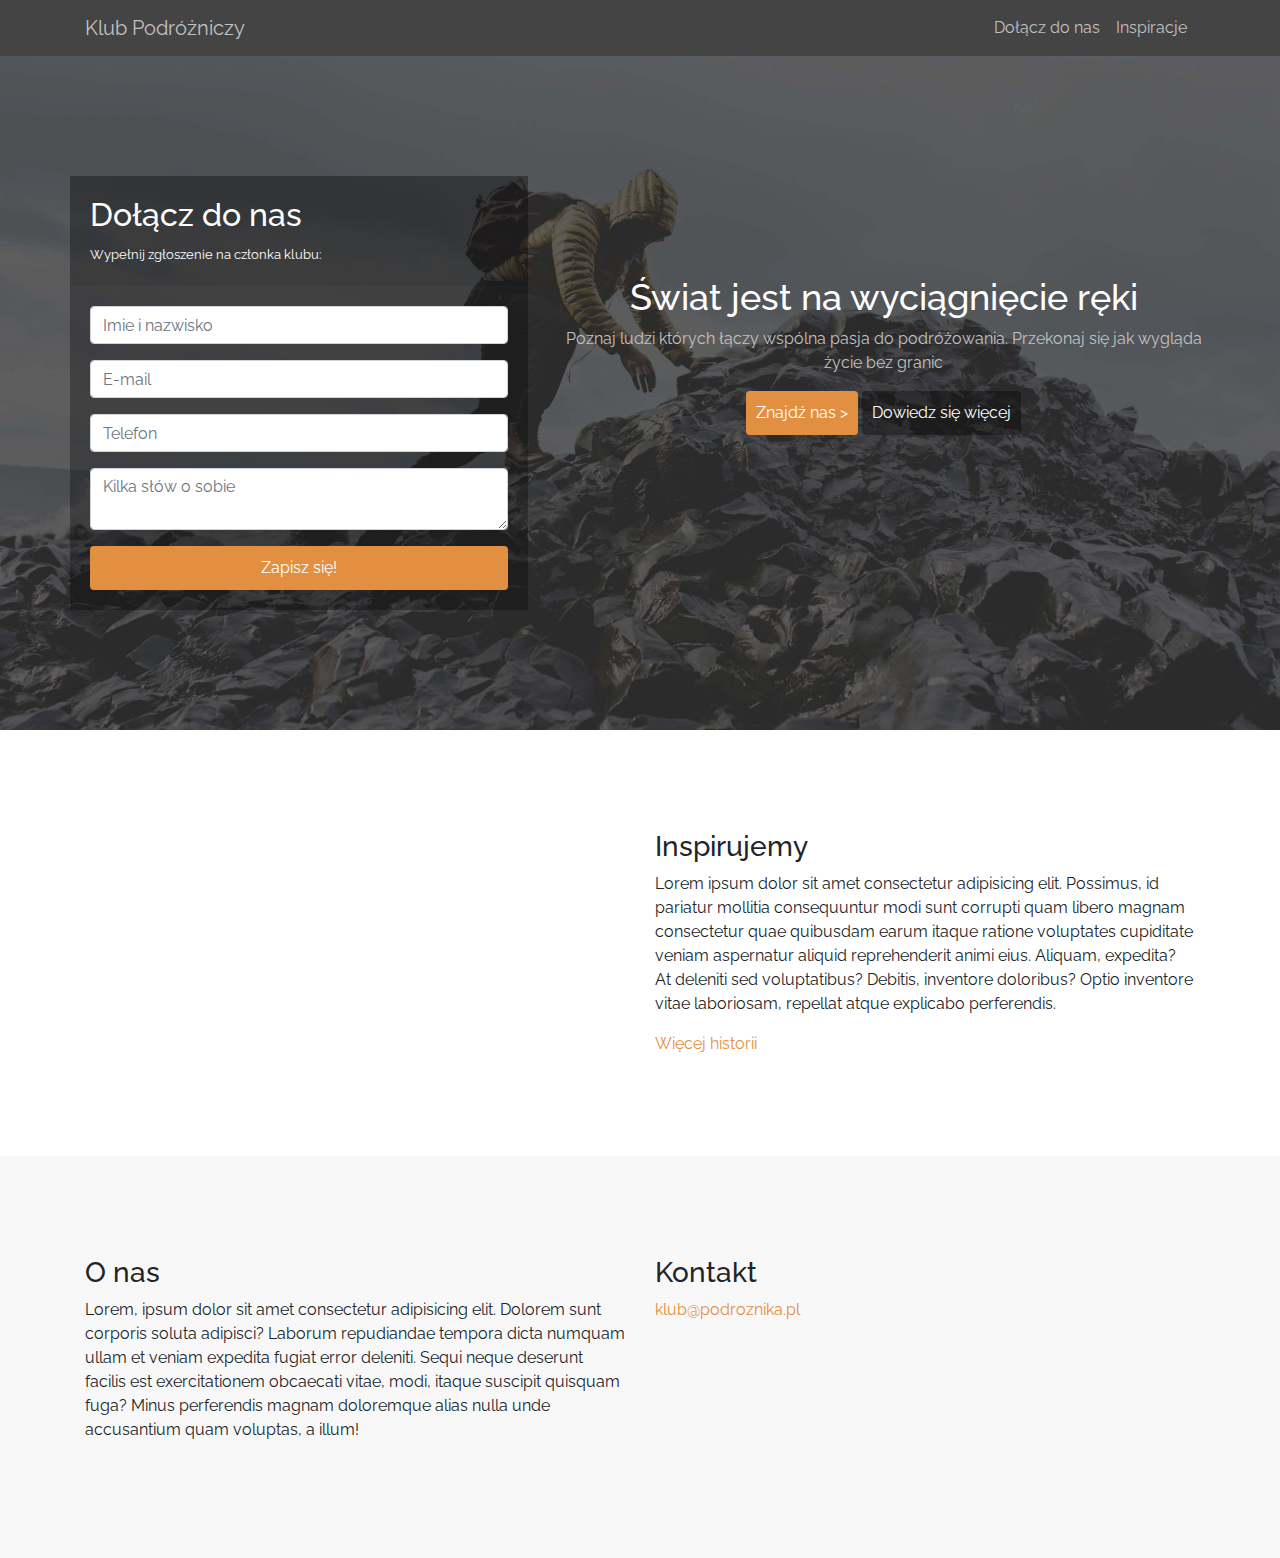
<file: bootstrap-project/index.html>
<!doctype html>
<html lang="en">
  <head>
    <!-- Required meta tags -->
    <meta charset="utf-8">
    <meta name="viewport" content="width=device-width, initial-scale=1, shrink-to-fit=no">

    <!-- Bootstrap CSS -->
    <link rel="stylesheet" href="https://stackpath.bootstrapcdn.com/bootstrap/4.3.1/css/bootstrap.min.css" integrity="sha384-ggOyR0iXCbMQv3Xipma34MD+dH/1fQ784/j6cY/iJTQUOhcWr7x9JvoRxT2MZw1T" crossorigin="anonymous">
    <link rel="stylesheet" href="https://use.fontawesome.com/releases/v5.7.2/css/all.css" integrity="sha384-fnmOCqbTlWIlj8LyTjo7mOUStjsKC4pOpQbqyi7RrhN7udi9RwhKkMHpvLbHG9Sr" crossorigin="anonymous">
    <link href="https://fonts.googleapis.com/css?family=Raleway:400,500,700" rel="stylesheet">
    <link rel="stylesheet" href="css/style.css">

    <title>Klub Podrózniczy</title>
  </head>
  <body>
        <nav class="navbar navbar-expand-lg navbar-light">
            <div class="container">
                <a class="navbar-brand" href="#">Klub Podróżniczy</a>
                <button class="navbar-toggler" type="button" data-toggle="collapse" data-target="#navbarNav" aria-controls="navbarNav" aria-expanded="false" aria-label="Toggle navigation">
                    <span class="navbar-toggler-icon"></span>
                </button>
                <div class="collapse navbar-collapse justify-content-end" id="navbarNav">
                    <ul class="navbar-nav">
                    <li class="nav-item">
                        <a class="nav-link" href="#">Dołącz do nas</a>
                    </li>
                    <li class="nav-item">
                        <a class="nav-link" href="#insp">Inspiracje</a>
                    </li>
                    </ul>
                </div>
            </div>
        </nav>
        <header>
            <div class="container">
                <div class="row justify-content-between">
                    <div class="col-lg-5">
                        <div class="form-header">
                        <div class="row">
                            <div class="col-lg-9">
                                    <h2>Dołącz do nas</h2>
                                    <small>Wypełnij zgłoszenie na członka klubu:</small>
                            </div>
                            <div class="col-lg-3">
                                <i class="fas fa-pencil-alt"></i>
                            </div>
                        </div>
                        </div>
                        <form class="form">
                            
                            <div class="form-group">
                                <input type="text" class="form-control" id="imie" placeholder="Imie i nazwisko">
                            </div>
                            <div class="form-group">
                                <input type="email" class="form-control" id="email" placeholder="E-mail">
                            </div>
                            <div class="form-group">
                                <input type="phone" class="form-control" id="phone" placeholder="Telefon">
                            </div>
                            <div class="form-group">
                                <textarea type="text" class="form-control" id="area" placeholder="Kilka słów o sobie"></textarea>
                            </div>
                            <button type="submit" class="btn btn-primary">Zapisz się!</button>
                        </form>
                    </div>
                    <div class="col-lg-7">
                        <div class="header">
                            <h1>Świat jest na wyciągnięcie ręki</h1>
                            <p>Poznaj ludzi których łączy wspólna pasja do podróżowania. Przekonaj się jak wygląda życie bez granic</p>
                                <button class="btn btn-primary">Znajdź nas ></button>
                                <button class="btn btn-dark">Dowiedz się więcej <i class="far fa-lightbulb"></i></button>
                        </div>
                    </div>
                </div>
            </div>
        </header>
        <section class="inspirations" id="insp">
            <div class="container">
                <div class="row">
                    <div class="frame col-lg-6">
                        <iframe src="https://player.vimeo.com/video/26584759"  frameborder="0" webkitallowfullscreen mozallowfullscreen allowfullscreen></iframe>
                    </div>
                    <div class="container-tekst col-lg-6">
                        <h3>Inspirujemy</h3>
                        <p>Lorem ipsum dolor sit amet consectetur adipisicing elit. Possimus, id pariatur mollitia consequuntur modi sunt corrupti quam libero magnam consectetur quae quibusdam earum itaque ratione voluptates cupiditate veniam aspernatur aliquid reprehenderit animi eius. Aliquam, expedita? At deleniti sed voluptatibus? Debitis, inventore doloribus? Optio inventore vitae laboriosam, repellat atque explicabo perferendis.</p>
                        <a href="#">Więcej historii</a>
                    </div>
                </div>
            </div>
        </section>
        <section class="footer">
            <div class="container">
                <div class="row">
                    <div class="col-lg-6">
                        <h3>O nas</h3>
                        <p>Lorem, ipsum dolor sit amet consectetur adipisicing elit. Dolorem sunt corporis soluta adipisci? Laborum repudiandae tempora dicta numquam ullam et veniam expedita fugiat error deleniti. Sequi neque deserunt facilis est exercitationem obcaecati vitae, modi, itaque suscipit quisquam fuga? Minus perferendis magnam doloremque alias nulla unde accusantium quam voluptas, a illum!</p>
                    </div>
                    <div class="col-lg-6">
                        <h3>Kontakt</h3>
                        <a href="#">klub@podroznika.pl</a>
                    </div>
                </div>
            </div>
        </section>

    <!-- Optional JavaScript -->
    <!-- jQuery first, then Popper.js, then Bootstrap JS -->
    <script src="https://code.jquery.com/jquery-3.3.1.slim.min.js" integrity="sha384-q8i/X+965DzO0rT7abK41JStQIAqVgRVzpbzo5smXKp4YfRvH+8abtTE1Pi6jizo" crossorigin="anonymous"></script>
    <script src="https://cdnjs.cloudflare.com/ajax/libs/popper.js/1.14.7/umd/popper.min.js" integrity="sha384-UO2eT0CpHqdSJQ6hJty5KVphtPhzWj9WO1clHTMGa3JDZwrnQq4sF86dIHNDz0W1" crossorigin="anonymous"></script>
    <script src="https://stackpath.bootstrapcdn.com/bootstrap/4.3.1/js/bootstrap.min.js" integrity="sha384-JjSmVgyd0p3pXB1rRibZUAYoIIy6OrQ6VrjIEaFf/nJGzIxFDsf4x0xIM+B07jRM" crossorigin="anonymous"></script>
  </body>
</html>
</file>
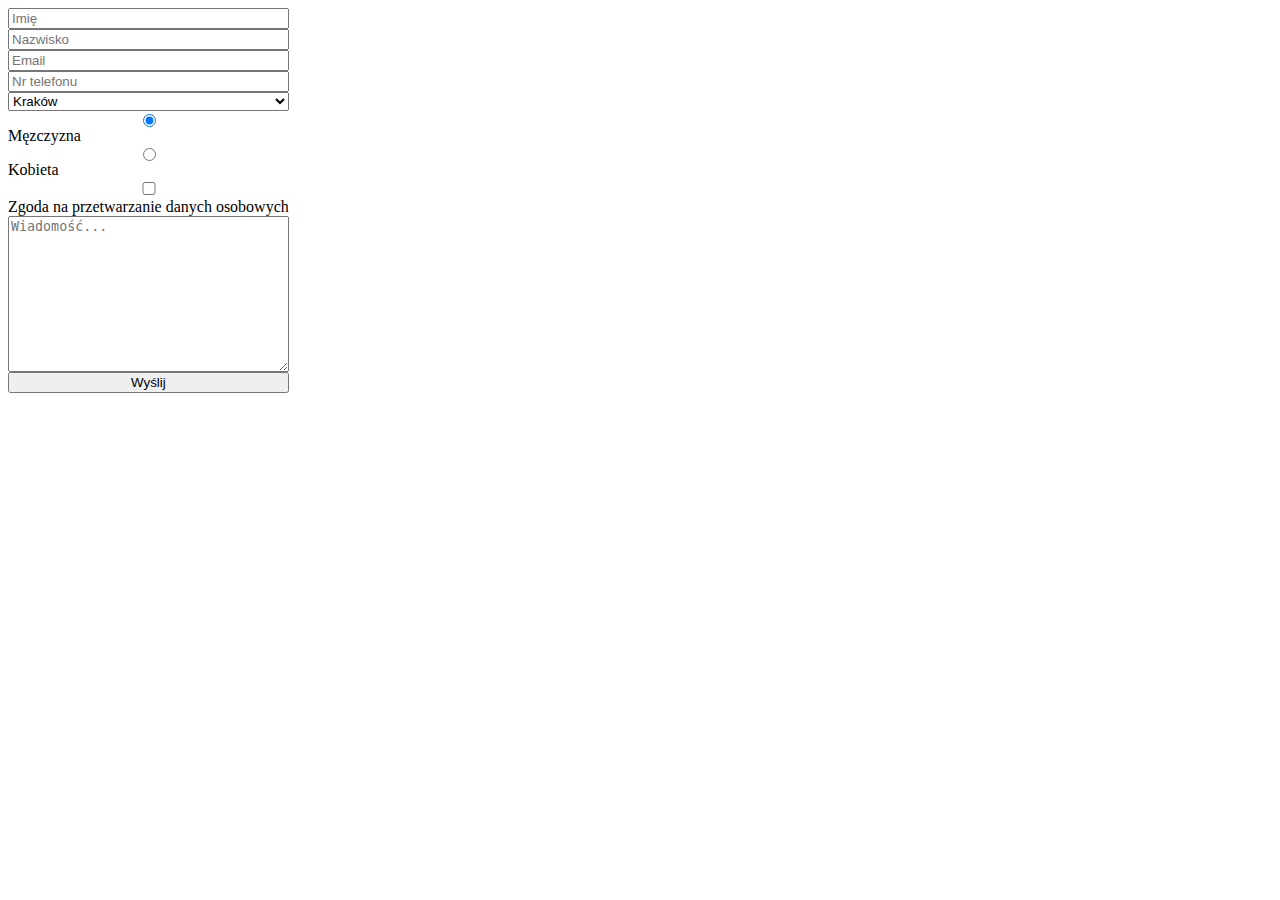
<file: formZadanieDomowe/index.html>
<!DOCTYPE html>
<html lang="en">
<head>
    <meta charset="UTF-8">
    <meta name="viewport" content="width=device-width, initial-scale=1.0">
    <meta http-equiv="X-UA-Compatible" content="ie=edge">
    <link rel="stylesheet" href="./css/style.css">
    <title>Formularz</title>
</head>
<body>
    <form action="https://formspree.io/slomkas@gmail.com" method="POST">
        <input type="text" id="imie" name="imie" placeholder="Imię" >
        <input type="text" id="nazwisko" name="nazwisko" placeholder="Nazwisko" >
        <input type="email" id="mail" name="mail" placeholder="Email" >
        <input type="tel" id="tel" name="tel" placeholder="Nr telefonu" >
        <select name="miasto" id="miasto">
            <option value="Kraków">Kraków</option>
            <option value="Warszawa">Warszawa</option>
            <option value="Gdańsk">Gdańsk</option>
        </select>
        <input type="radio" id="Męzczyzna" value="Męzczyzna" name="plec" checked><label for="Męzczyzna">Męzczyzna</label>
        <input type="radio" id="Kobieta" value="Kobieta" name="plec"><label for="Kobieta">Kobieta</label>
        <input type="checkbox" id="zgoda" value="zgoda" name="zgoda"><label for="zgoda">Zgoda na przetwarzanie danych osobowych</label>
        <textarea name="wiadomosc" id="wiadomosc" cols="30" rows="10" placeholder="Wiadomość..."></textarea>
        <input type="submit" value="Wyślij">
    </form>
</body>
</html>
</file>
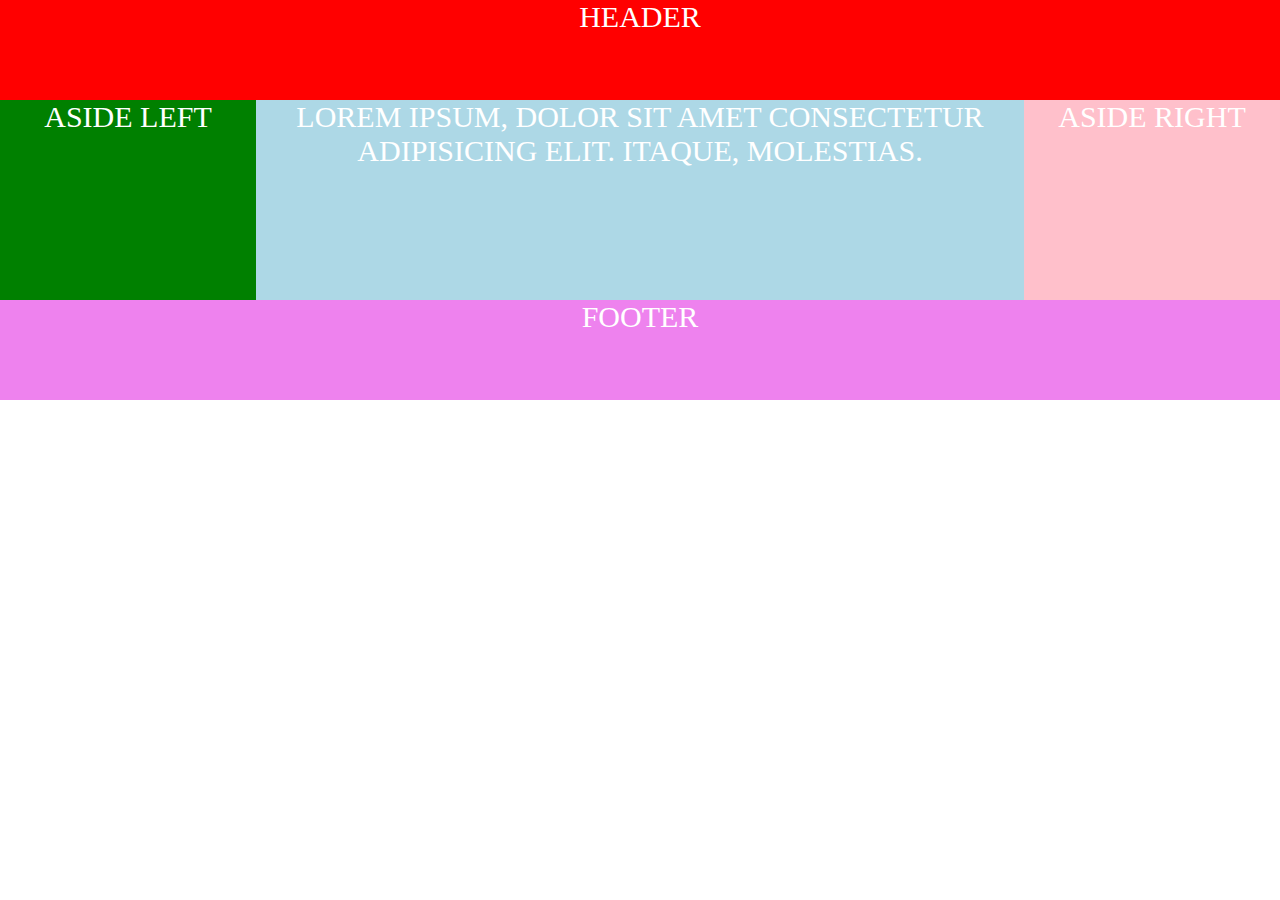
<file: layoutFlexBox/index.html>
<!DOCTYPE html>
<html lang="en">
<head>
  <meta charset="UTF-8">
  <meta name="viewport" content="width=device-width, initial-scale=1.0">
  <meta http-equiv="X-UA-Compatible" content="ie=edge">
  <link rel="stylesheet" href="./css/style.css">
  <link rel="stylesheet" href="./css/responsive.css">
  <title>Zadanie flex</title>
</head>
<body>
  <header>header</header>
  <section class="left">aside left</section>
  <section class="center">Lorem ipsum, dolor sit amet consectetur adipisicing elit. Itaque, molestias.</section>
  <section class="right">aside right</section>
  <footer>footer</footer>
</body>
</html>
</file>
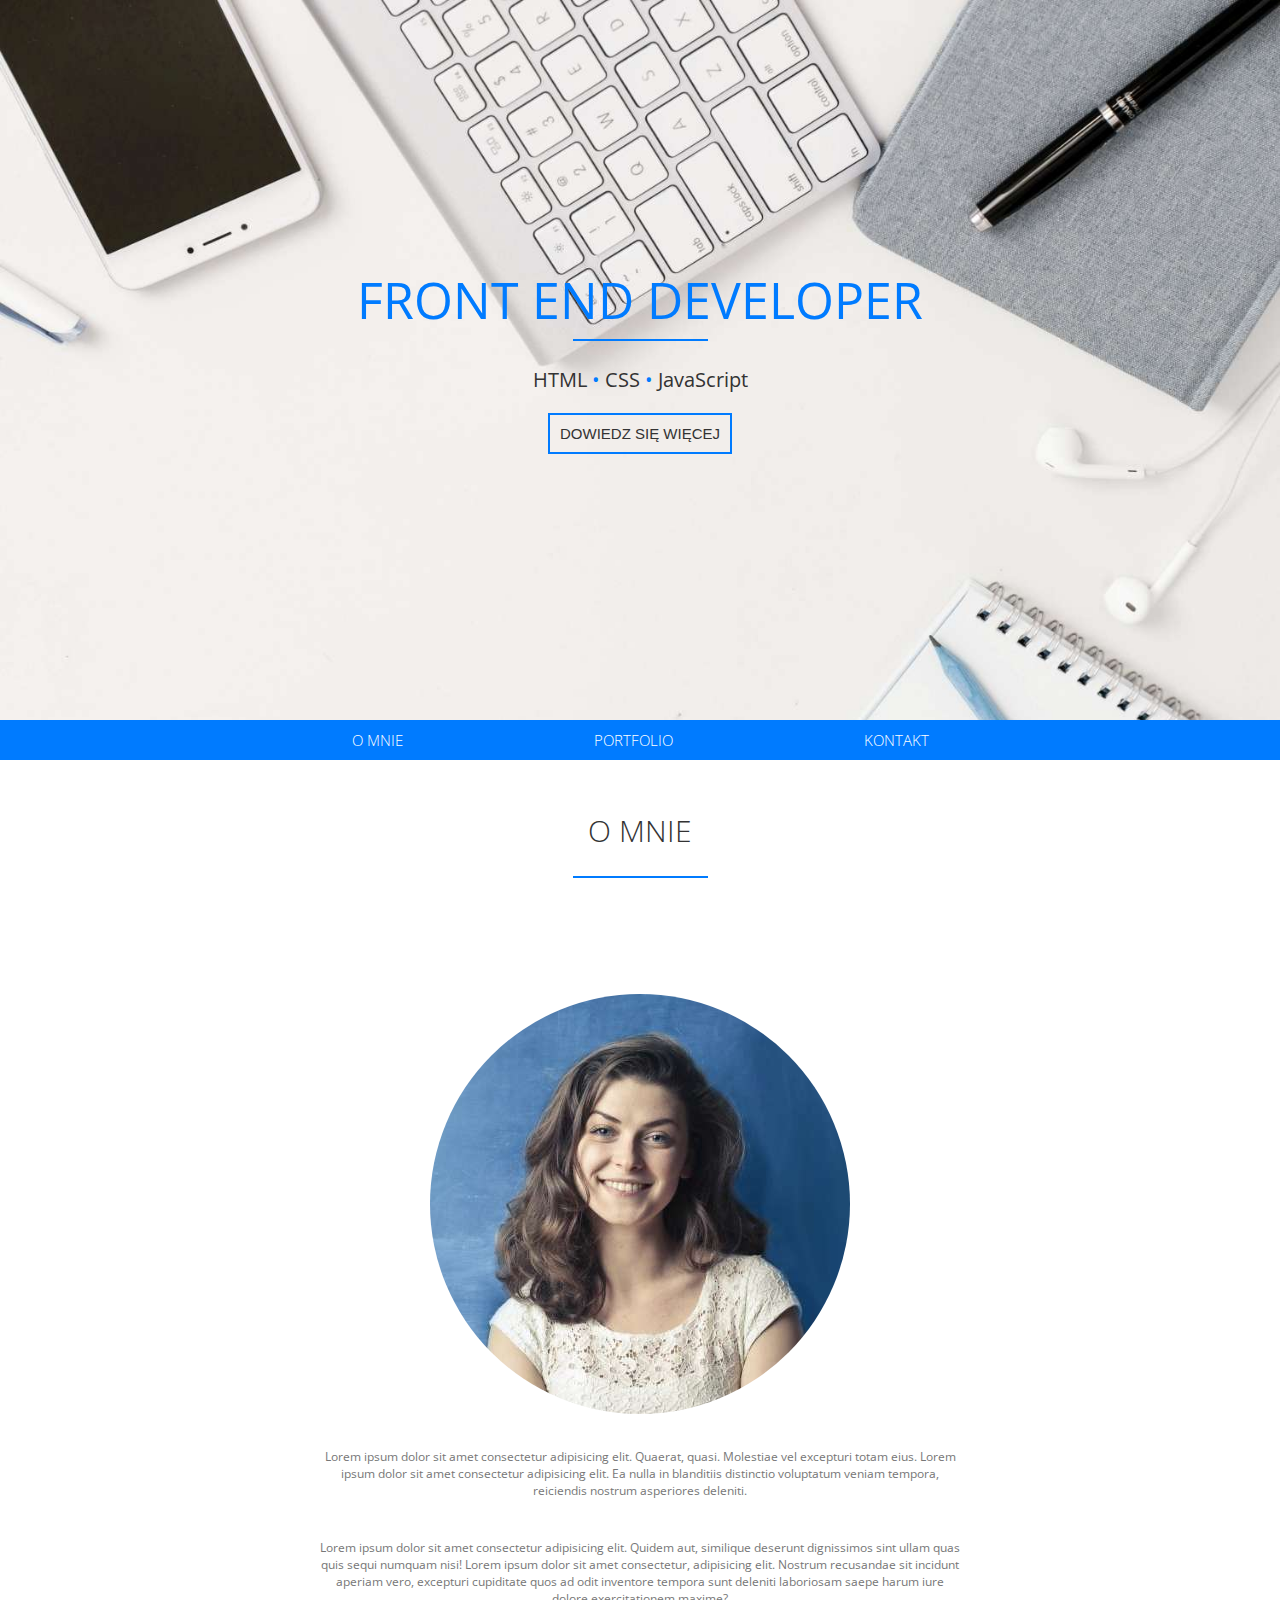
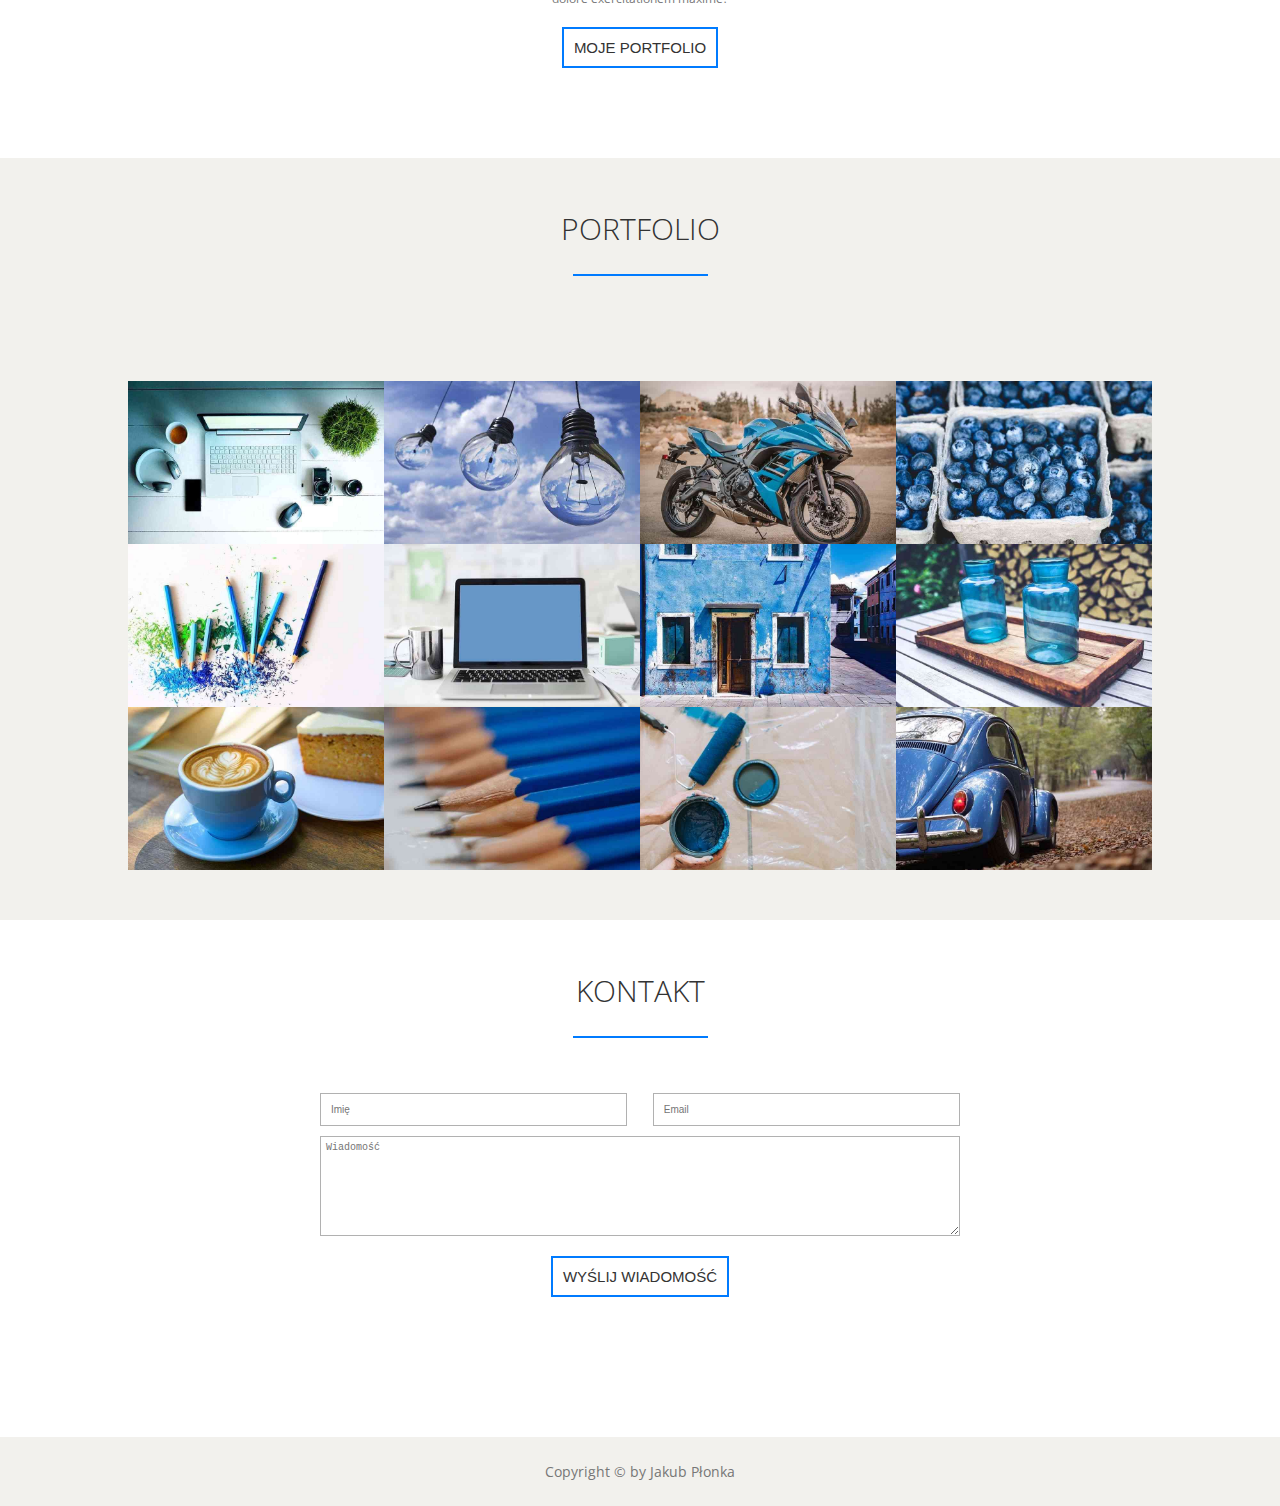
<file: portfolio/index.html>
<!DOCTYPE html>
<html lang="en">
<head>
    <meta charset="UTF-8">
    <meta name="viewport" content="width=device-width, initial-scale=1.0">
    <meta http-equiv="X-UA-Compatible" content="ie=edge">
    <link href="https://fonts.googleapis.com/css?family=Open+Sans:300,400,700" rel="stylesheet">
    <link rel="stylesheet" href="./css/style.css">
    <link rel="stylesheet" href="https://use.fontawesome.com/releases/v5.7.2/css/all.css" integrity="sha384-fnmOCqbTlWIlj8LyTjo7mOUStjsKC4pOpQbqyi7RrhN7udi9RwhKkMHpvLbHG9Sr" crossorigin="anonymous">
    <link rel="stylesheet" href="./css/responsive.css">
    <title>Jakub Płonka</title>
</head>
<body>
    <header id="header">
        <h1>front end developer</h1>
        <hr>
        <p class="header-paragraf">HTML <span>&#8226;</span> CSS <span>&#8226;</span> JavaScript</p>
        <button class="button"><a href="#o-mnie"></a>dowiedz się więcej</a></button>    
    </header>
    <nav id="nav">
        <label for="drop" class="dropdown">menu
        </label>
        <input type="checkbox" id="drop" />
            <ul class="nav-list">
                <li class="nav-item"><a href="#o-mnie">o mnie</a></li>
                <li class="nav-item"><a href="#portfolio">portfolio</a></li>
                <li class="nav-item"><a href="#kontakt">kontakt</a></li>
            </ul>
    </nav>
    <section id="o-mnie">
        <h2>o mnie</h2>
        <hr>
        <figure>
            <img src="./img/about.jpg" alt="" class="o-mnie-img">
        </figure>
        <p class="o-mnie-paragraf">Lorem ipsum dolor sit amet consectetur adipisicing elit. Quaerat, quasi. Molestiae vel excepturi totam eius. Lorem ipsum dolor sit amet consectetur adipisicing elit. Ea nulla in blanditiis distinctio voluptatum veniam tempora, reiciendis nostrum asperiores deleniti.</p>
        <p class="o-mnie-paragraf">Lorem ipsum dolor sit amet consectetur adipisicing elit. Quidem aut, similique deserunt dignissimos sint ullam quas quis sequi numquam nisi! Lorem ipsum dolor sit amet consectetur, adipisicing elit. Nostrum recusandae sit incidunt aperiam vero, excepturi cupiditate quos ad odit inventore tempora sunt deleniti laboriosam saepe harum iure dolore exercitationem maxime?</p>
        <button class="button"><a href="#portfolio"></a>moje portfolio</a></button>
    </section>
    <section id="portfolio">
        <h2>portfolio</h2>
        <hr>
        <div class="gallery">
            <figure class="gallery-item"><img src="./img/portfolio/photo-1.jpg" alt="photo-1">
            <figcaption>projekt</figcaption></figure>
            <figure class="gallery-item"><img src="./img/portfolio/photo-2.jpg" alt="photo-2"><figcaption>projekt</figcaption></figure>
            <figure class="gallery-item"><img src="./img/portfolio/photo-3.jpg" alt="photo-3"><figcaption>projekt</figcaption></figure>
            <figure class="gallery-item"><img src="./img/portfolio/photo-4.jpg" alt="photo-4"><figcaption>projekt</figcaption></figure>
            <figure class="gallery-item"><img src="./img/portfolio/photo-5.jpg" alt="photo-5"><figcaption>projekt</figcaption></figure>
            <figure class="gallery-item"><img src="./img/portfolio/photo-6.jpg" alt="photo-6"><figcaption>projekt</figcaption></figure>
            <figure class="gallery-item"><img src="./img/portfolio/photo-7.jpg" alt="photo-7"><figcaption>projekt</figcaption></figure>
            <figure class="gallery-item"><img src="./img/portfolio/photo-8.jpg" alt="photo-8"><figcaption>projekt</figcaption></figure>
            <figure class="gallery-item"><img src="./img/portfolio/photo-9.jpg" alt="photo-9"><figcaption>projekt</figcaption></figure>
            <figure class="gallery-item"><img src="./img/portfolio/photo-10.jpg" alt="photo-10"><figcaption>projekt</figcaption></figure>
            <figure class="gallery-item"><img src="./img/portfolio/photo-11.jpg" alt="photo-11"><figcaption>projekt</figcaption></figure>
            <figure class="gallery-item"><img src="./img/portfolio/photo-12.jpg" alt="photo-12"><figcaption>projekt</figcaption></figure>
        </div>
    </section>
    <section id="kontakt">
        <h2>kontakt</h2>
        <hr>
        <form action="https://formspree.io/slomkas@gmail.com" method="POST">
            <input type="text" placeholder="Imię" id="name">
            <input type="email" placeholder="Email" id="mail">
            <textarea name="wiadomosc" id="wiadomosc" cols="30" rows="10" placeholder="Wiadomość"></textarea>
            <button type="submit" class="button">wyślij wiadomość</button>
        </form>
        <div class="icons">
            <i class="fab fa-instagram"></i>
            <i class="fab fa-twitter"></i>
            <i class="fab fa-facebook-square"></i>
            <i class="fab fa-youtube"></i>
        </div>
    </section>
    <footer>
        <p>Copyright &copy; by Jakub Płonka</p>
    </footer>
</body>
</html>
</file>
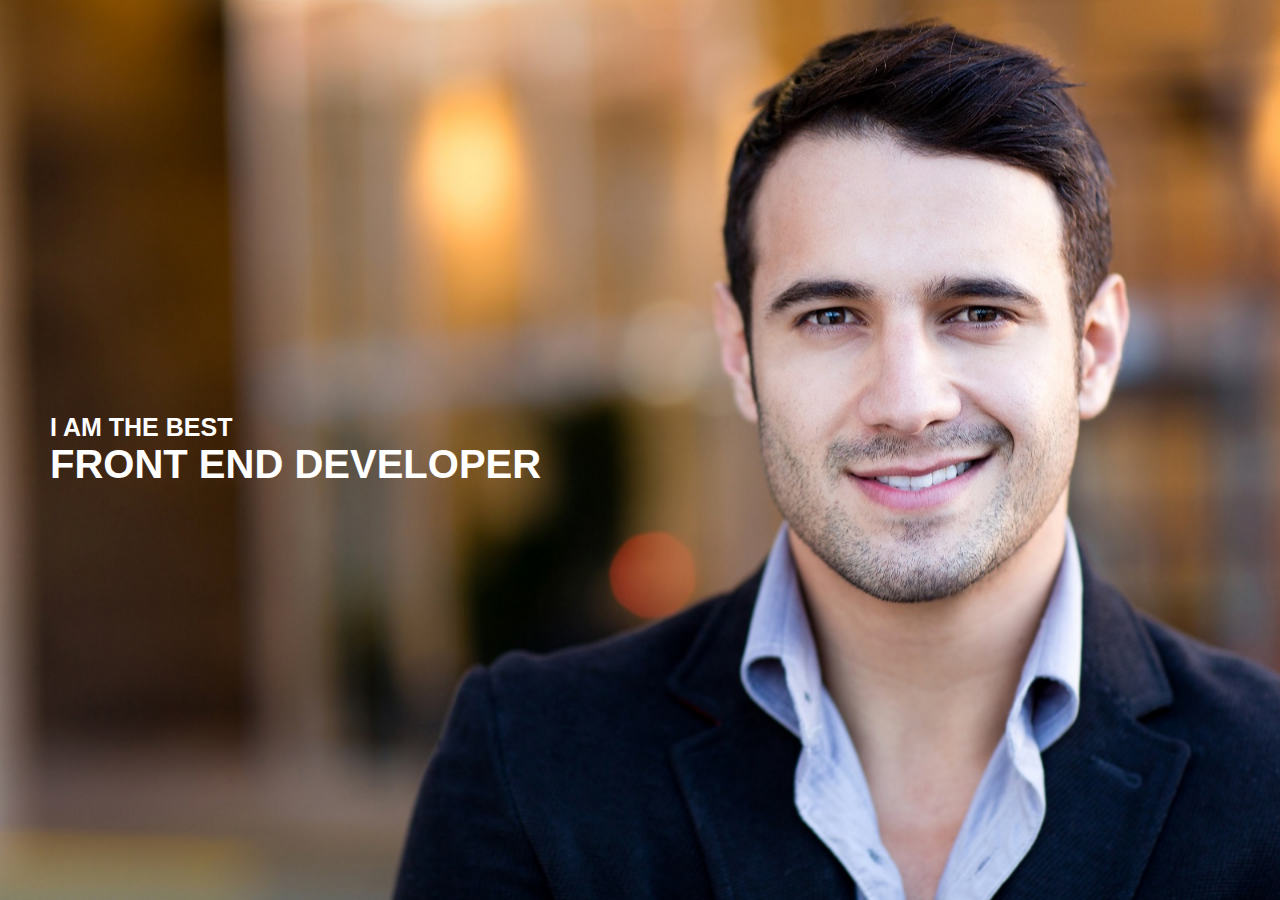
<file: zadanieDomoweRwd/index.html>
<!DOCTYPE html>
<html lang="en">
<head>
  <meta charset="UTF-8">
  <meta name="viewport" content="width=device-width, initial-scale=1.0">
  <meta http-equiv="X-UA-Compatible" content="ie=edge">
  <link rel="stylesheet" href="./css/style.css">
  <link rel="stylesheet" href="./css/responsive.css">
  <title>Zadanie domowe RWD</title>
</head>
<body>
  <header>
    <div>
      <h1>i am the best</h1> 
      <h2>front end developer</h2>
  </div>
  </header>
</body>
</html>
</file>
<file: bootstrap-project/css/style.css>
*{
    font-family: 'Raleway', sans-serif;
}

.navbar-light .nav-item .nav-link,
.container .navbar-brand {
    color: #c2c2c2
}
.navbar-light .nav-item .nav-link:hover,
.container .navbar-brand:hover {
    color: #fff
}

.navbar {
    background-color: #444;
}

header {
    background: url('../img/form-background.jpg') no-repeat;
    height: 100%;
    background-size: cover;
}

.form-header {
 background-color: rgba(0, 0, 0, 0.35);
 padding: 20px;
 color: #fff;
}

form {
 background-color: rgba(0, 0, 0, 0.3);
 padding: 20px;
}


.header p {
    color: #c2c2c2
}

h2,
button,
h1 {
    color: #fff;
}

h1 {
    font-size: 36px;
}


.form .btn-primary {
    width: 100%;
}

.btn-primary {
    background-color: #e38f42;
    border: none;
}

.btn-primary:hover {
    background-color: #e4a061;
}

.form-header p {
    font-size: 13px;
}

.fa-pencil-alt {
    font-size: 60px;
}

header .container {
    padding: 120px 0;
}

.header {
    padding: 100px 0;
    text-align: center;
}

.btn-dark {
    background-color: rgba(0, 0, 0, 0.35);
    border: none;
}

.btn-dark:hover {
    background-color: rgba(0, 0, 0, 0.65);
}

.btn-dark,
.btn-primary {
    padding: 10px;
}

.inspirations {
    padding: 100px 0;
}

.container-text {
    padding-right: 50px;
}

a {
    text-decoration: none;
    color: #e38f42;
}

a:hover {
    text-decoration: none;
    color: #e38f42
}

.footer {
    background-color: #f8f8f8;
    padding: 100px 0;
}

.frame iframe {
    width: 100%;
    height: 100%;
}
</file>
<file: formZadanieDomowe/css/style.css>
form {
    display: inline-grid;
}
</file>
<file: layoutFlexBox/css/style.css>
* {
  margin: 0;
  padding: 0;
}

body {
  display: flex;
  flex-wrap: wrap;
  color: #fff;
  font-size: 30px;
  text-align: center;
  text-transform: uppercase;
}

header {
  background-color: red;
  flex-basis: 100%;
  height: 100px;
}
.left, .center, .right {
  height: 200px;
}
.left {
  background-color: green;
  flex-basis: 20%;
}

.center {
  background-color: lightblue;
  flex-basis: 60%;
}

.right {
  background-color: pink;
  flex-basis: 20%;
}

footer {
  height: 100px;
  flex-basis: 100%;
  background-color: violet;
}
</file>
<file: layoutFlexBox/css/responsive.css>
@media all and (max-width: 992px){
  header, .left,  footer {
    flex-basis: 100%;
  }
  header {
    order:0;
  }
  .left {
    order: 3;
  }
  .center{
    order: 1;
    flex-basis: 80%;
  }
  .right{
    order: 2;
    flex-basis: 20%;
  }
  footer {
    order: 4;
  }
}

@media all and (max-width: 758px){
  .center, .right {
    flex-basis: 100%;
  }
  .left {
    order: 2;
  }
  .center{
    order: 1;
  }
  .right{
    order: 3;
  }
}
</file>
<file: portfolio/css/style.css>
* {
    font-size: 10px;
    box-sizing: border-box;
}

body {
    margin: 0 auto;
    padding: 0 auto;
    font-family: 'Open Sans', sans-serif;
}

header {
    display: flex;
    flex-direction: column;
    align-content: center;
    background: url('../img/header.jpg') no-repeat;
    background-size: cover;
    width: 100%;
    height: 80vh;
    justify-content: center;
    align-items: center;
}

h1 {
    text-transform: uppercase;
    margin: 0 auto;
    font-size: 5rem;
    font-weight: 400;
}

.header-paragraf {
    color: #333;
    font-size: 2rem;
}
span {
    font-size: 2rem;
}

hr {
    width: 15vh;
    background: #007bff;
    border: 0;
    height: 2px;
}

h1,
span {
    color: #007bff;
}

.button {
    text-transform: uppercase;
    color: #333;
    background: transparent;
    border: 2px solid #007bff;
    padding: 10px;
    font-weight: 400;
    font-size: 1.5rem;
    transition: color 0.2s ease-in-out, background-color 0.2s ease-in-out; 
}

button:hover {
    color: white;
    background-color: #007bff;
    cursor: pointer;
}

button:focus {
    outline: none;
}

.dropdown,
#drop {
    display: none;
}

#nav {
    background-color: #007bff;
    position: -webkit-sticky;
    position: sticky;
    display: flex;
    justify-content: center;
    align-items: center;
    top: 0;
    z-index: 100;
}

.nav-list {
    padding: 0;
    display: flex;
    list-style-type: none;
    flex-basis: 60%;
    align-items: center;
    justify-content: space-around; 
    flex-wrap: wrap;
}


.nav-item a {
    text-decoration: none;
    height: 10vw;
    text-transform: uppercase;
    font-size: 1.5rem;
    font-weight: 300;
    color: white;
    padding: 1rem;
    transition: color 0.2s ease-in-out, background-color 0.2s ease-in-out;
}


a:hover {
    color: #007bff;
    background-color: white;
}

#o-mnie {
    display: flex;
    flex-direction: column;
    justify-content: center;
    align-items: center;
    margin-bottom: 10vh;
}

h2 {
    text-transform: uppercase;
    color: #333;
    font-size: 3rem;
    font-weight: 300;
    flex-basis: 100%;
    margin-bottom: 20px;
    margin-top: 50px;
}


.o-mnie-img {
    border: 1px solid transparent;
    border-radius:  50%;
    overflow: hidden;
    align-items: center;
    flex-basis: 100%;
    margin-top: 100px;
    width: 100%;
}

.o-mnie-paragraf {
    color: #777;
    margin: 20px;
    text-align: center;
    width: 50%;
    font-size: 1.2rem;
}

#portfolio {
    background-color: #f2f1ed;
    display: flex;
    flex-direction: column;
    justify-content: center;
    align-items: center;
}

.gallery {
    display: flex;
    flex-wrap: wrap;
    width: 80%;
    margin-top: 100px;
    padding-bottom: 50px;
}

.gallery-item {
    flex-basis: 25%;
    margin: 0;
    position: relative;
}

.gallery-item img {
    width: 100%;
    height: 100%;

}

figcaption {
    display: flex;
    background-color: rgba(0, 0, 255, 0.9);
    text-align: center;
    top: 0;
    left: 0;
    position: absolute;
    width: 100%;
    height: 100%;
    opacity: 0;
    transition: .2s ease-in-out;
    text-transform: uppercase;
    font-size: 5vw;
    font-weight: 100;
    align-items: center;
    justify-content: center;
}



figcaption:hover {
    display: flex;
    align-items: center;
    justify-content: center;
    background-color: rgba(0, 123, 255, 0.8);
    top: 0;
    left: 0;
    color: white;
    position: absolute;
    width: 100%;
    height: 100%;
    opacity: 1;
    text-transform: uppercase;
    font-size: 10vh;
    font-weight: 100;
}

#kontakt {
    width: 100%;
    display: flex;
    flex-direction: column;
    align-items: center;
    justify-items: center;
}

form {
    width: 50%;
    display: flex;
    margin: 5rem auto;
    flex-wrap: wrap;
    justify-content: space-between;
}

input {
    padding: 1rem;
    flex-basis: 48%;
    width: 47%;
    border: 1px solid rgb(177, 177, 177);
}

input:focus {
    outline-color: #007bff;
}

textarea {
    width: 100%;
    padding: 0.5rem;
    margin: 1rem 0;
    height: 10rem;
    border: 1px solid rgb(177, 177, 177)
}

textarea:focus {
    outline-color: #007bff;
}

form button {
    margin:  1rem auto;
    padding: 2rem;
}

.icons {
    display: flex;
    justify-content: space-around;
    width: 40vw;
}

.fab {
    color: #0556ac;
    margin: 4rem auto;
    font-size: 6vw;
}

footer {
    background-color: #f2f1ed;
}

footer p {
    text-align: center;
    color: #777;
    font-size: 1.4rem;
    margin: auto;
    padding: 2.5rem;
}
</file>
<file: portfolio/css/responsive.css>
@media all and (max-width: 992px){

    .o-mnie-img {
        width: 40vw;
    }
    .gallery {
        width: 95%;
        flex-basis: 100%;
        flex-wrap: wrap;
    }
    
    .gallery-item { 
        flex-basis: 50%;
    }

    .o-mnie-paragraf {
        width: 70%;
    }
}

@media all and (max-width: 768px){


    .o-mnie-paragraf {
        width: 90%;
    }
    
    .gallery-item {
        flex-basis: 100%;
    }

    form {
        width: 95%;
    }

    
}

@media all and (max-width: 480px) {

    h1 {
        font-size: 7vw;
    }

    .header-paragraf {
        font-size: 4vw;
    }

    .button {
        width: 35vw;
        font-size: 2.5vw
    }

    #nav {
        display: block;
        justify-content: flex-end;
    }
    
    .nav-list {
        display: none;
    }
    

    .dropdown {
        /* float: right; */
        text-align: end;
        display: block;
        text-decoration: none;
        text-transform: uppercase;
        font-size: 1.5rem;
        font-weight: 300;
        color: white;
        padding: 1rem;
        transition: color 0.2s ease-in-out, background-color 0.2s ease-in-out;
    }

    .dropdown:hover {
        background-color: white;
        color: #007bff;
    }

    #drop:checked + ul {
        display: block;
        text-align: end;
        padding: 0;
        margin: 0;
    }
    .nav-item {
        width: 100%;
        padding: 1rem;
    }

    .nav-item:hover {
        color: #007bff;
        background-color: white;
    }

    .nav-item a {
        padding: 0;
    }

    input,
    textarea {
        flex-basis: 100%;
        margin: .5rem 0;
    }

}
</file>
<file: zadanieDomoweRwd/css/style.css>
* {
  margin: 0;
  padding: 0;
  box-sizing: border-box;
  font-family: Verdana, sans-serif;
}

header {
  background: url(../img/man-1.jpg) no-repeat;
  background-size: cover;
  height: 100vh;
  display: flex;
  flex-direction: column;
  justify-content: center;
  flex-wrap: wrap;
}
header div {
  color: #ffffff;
  text-transform: uppercase;
  padding-left: 50px;

}
h1 {
  font-size: 25px;
}

h2 {
  flex-basis: 100%;
  font-size: 40px;
}
</file>
<file: zadanieDomoweRwd/css/responsive.css>
@media all and (max-width: 1170px){
  header {
    height: 70vh;
    justify-content: unset;
    background: url(../img/man-2.jpg) no-repeat;
    background-size: cover;
    justify-content: unset;
    padding: 50px 0;
  }

  header div {
    text-align: right;
    padding-right: 50px;
  }

  h1 {
    font-size: 18px;
  }

  h2 {
    font-size: 25px;
  }
}

@media all and (max-width: 992px){
  header {
    height: 50vh;
    position: relative;
    background: url(../img/man-1.jpg) no-repeat;
    background-size: cover;
  }
  
  header div {
    text-align: center;
    position: absolute;
    bottom: -100px;
    color: #000000;
    padding-right: 0;
    padding-left: 0;
    width: 100%;
  }

  h1 {
    font-size: 18px;
  }

  h2 {
    font-size: 40px;
  }
}
</file>
